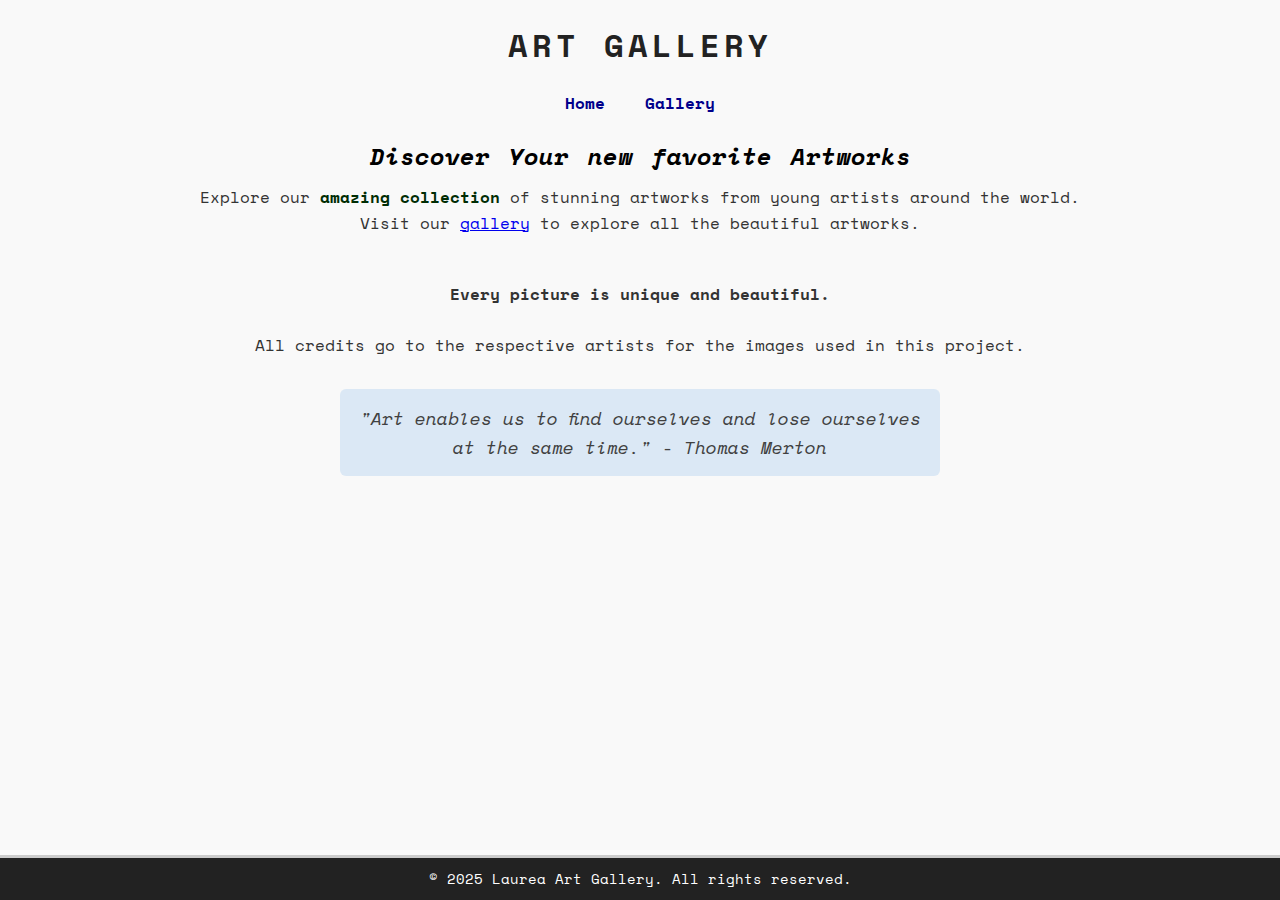
<file: CSS_Assignment_2/index.html>
<!DOCTYPE html>
<html lang="en">

<head>
    <meta charset="UTF-8">
    <title>Art Gallery - Home</title>
    <link rel="stylesheet" href="styles.css">

    <!-- Google Fonts -->
    <link
        href="https://fonts.googleapis.com/css2?family=Manrope:wght@200..800&family=Space+Mono:ital,wght@0,400;0,700;1,400;1,700&display=swap"
        rel="stylesheet">

<body>

    <header>
        <h1 id="main-title" class="title">Art Gallery</h1>
        <nav>
            <a href="index.html">Home</a>
            <a href="./gallery.html">Gallery</a>
        </nav>
    </header>

    <main>
        <section>
            <h2>Discover Your new favorite Artworks</h2>
            <p class="intro">
                Explore our <span class="highlight bold">amazing collection</span> of stunning artworks from young
                artists around the world.
                <br>Visit our <a href="gallery.html">gallery</a> to explore all the beautiful artworks.
            </p>
            <br><strong>Every picture is unique and beautiful.</strong>
            <br>
            <br>All credits go to the respective artists for the images used in this project.
        </section>

        <aside class="quote">
            <blockquote>
                "Art enables us to find ourselves and lose ourselves at the same time." - Thomas Merton
            </blockquote>
        </aside>
    </main>

    <footer class="fixed-footer">
        <p>&copy; 2025 Laurea Art Gallery. All rights reserved.</p>
    </footer>

</body>

</html>
</file>
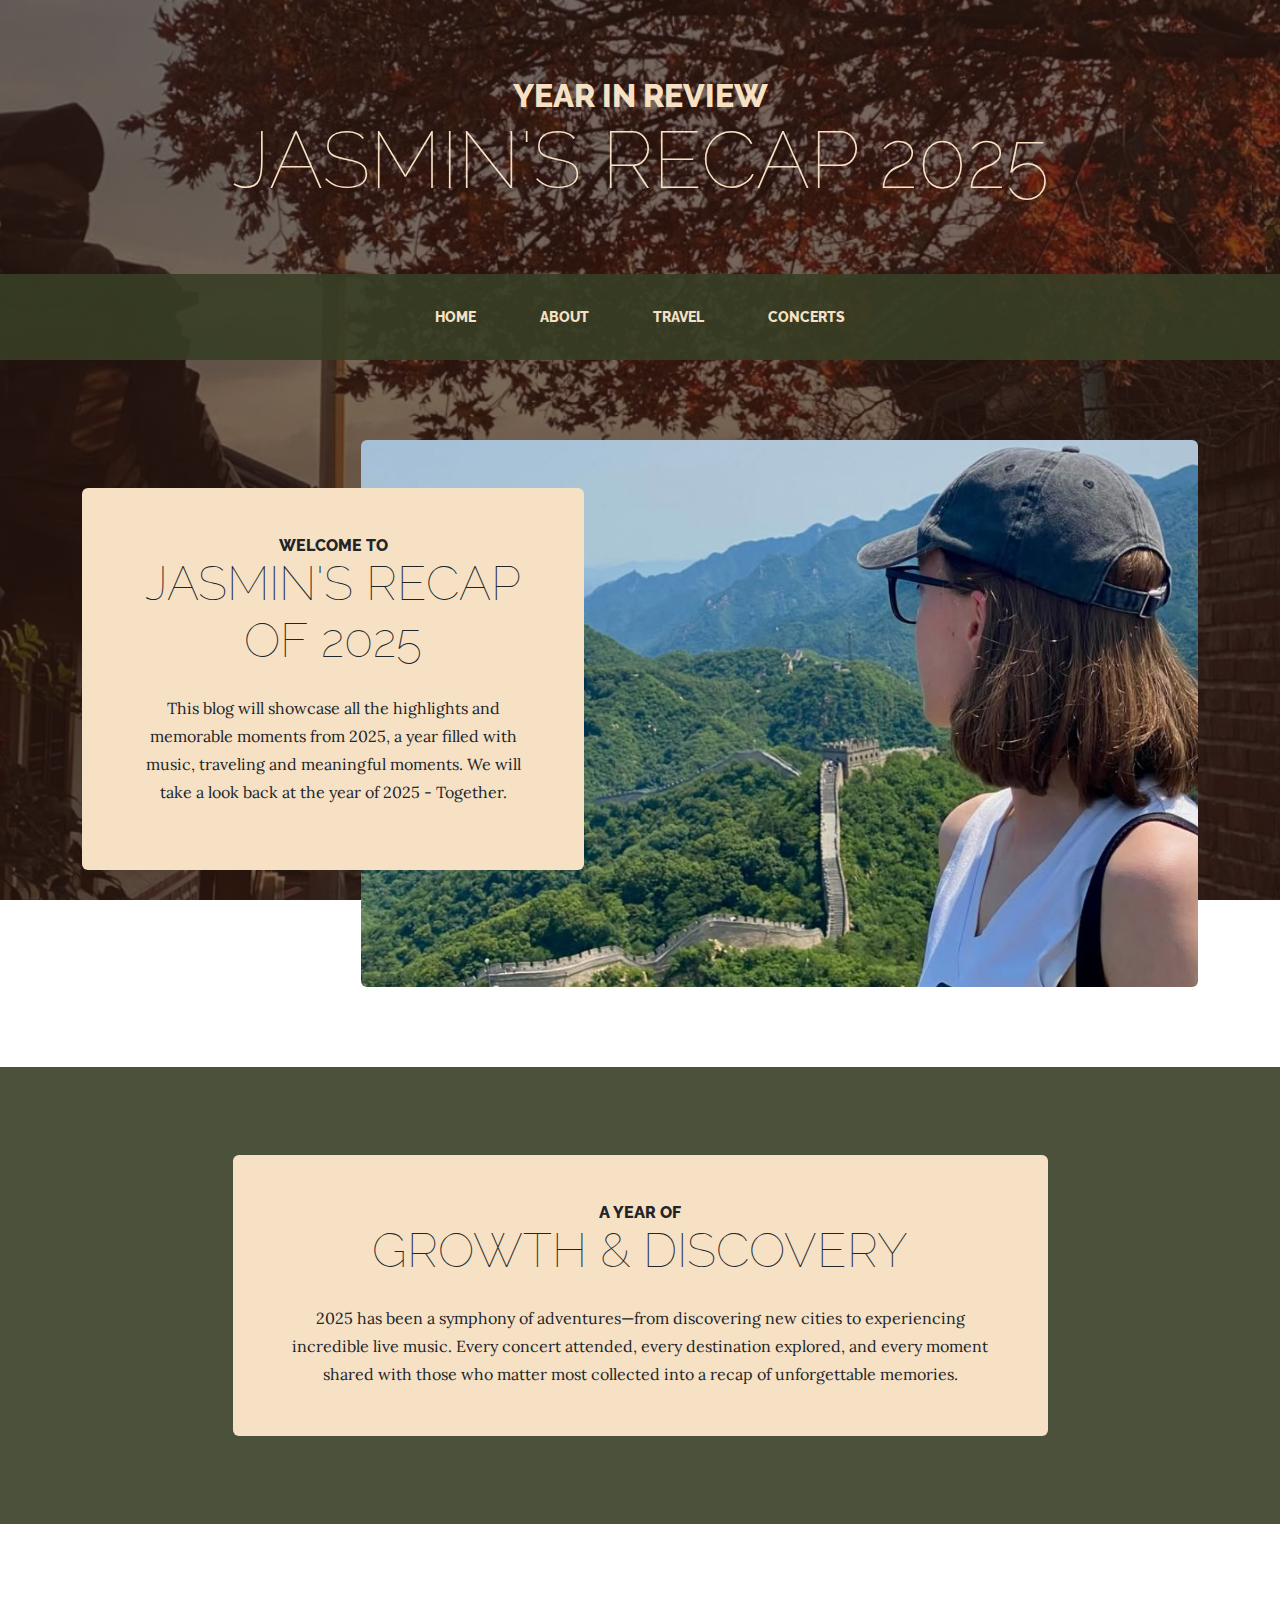
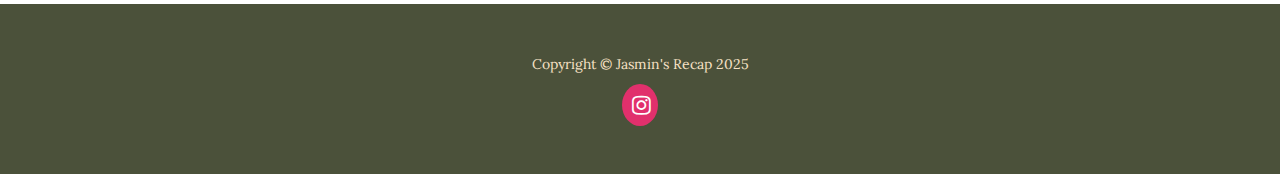
<file: Testikansio/index.html>
<!DOCTYPE html>
<html lang="en">
    <head>
        <meta charset="utf-8" />
        <meta name="viewport" content="width=device-width, initial-scale=1, shrink-to-fit=no" />
        <meta name="description" content="" />
        <meta name="author" content="" />
        <title>Jasmin's Recap 2025</title>
        <link rel="icon" type="image/x-icon" href="assets/favicon.ico" />
        <!-- Google fonts-->
        <link href="https://fonts.googleapis.com/css?family=Raleway:100,100i,200,200i,300,300i,400,400i,500,500i,600,600i,700,700i,800,800i,900,900i" rel="stylesheet" />
        <link href="https://fonts.googleapis.com/css?family=Lora:400,400i,700,700i" rel="stylesheet" />
        <!-- icon library for social media icons -->
        <link rel="stylesheet" href="https://cdnjs.cloudflare.com/ajax/libs/font-awesome/4.7.0/css/font-awesome.min.css" />
        <!-- Core theme CSS (includes Bootstrap)-->
        <link href="css/styles.css" rel="stylesheet" />
    </head>
    <body>
        <header>
            <h1 class="site-heading text-center text-faded d-none d-lg-block">
                <span class="site-heading-upper text-primary mb-3">Year in Review</span>
                <span class="site-heading-lower">Jasmin's Recap 2025</span>
            </h1>
        </header>
        <!-- Navigation-->
        <nav class="navbar navbar-expand-lg navbar-dark py-lg-4" id="mainNav">
            <div class="container">
                <a class="navbar-brand text-uppercase fw-bold d-lg-none" href="index.html">Start Bootstrap</a>
                <button class="navbar-toggler" type="button" data-bs-toggle="collapse" data-bs-target="#navbarSupportedContent" aria-controls="navbarSupportedContent" aria-expanded="false" aria-label="Toggle navigation"><span class="navbar-toggler-icon"></span></button>
                <div class="collapse navbar-collapse" id="navbarSupportedContent">
                    <ul class="navbar-nav mx-auto">
                        <li class="nav-item px-lg-4"><a class="nav-link text-uppercase" href="index.html">Home</a></li>
                        <li class="nav-item px-lg-4"><a class="nav-link text-uppercase" href="about.html">About</a></li>
                        <li class="nav-item px-lg-4"><a class="nav-link text-uppercase" href="travel.html">Travel</a></li>
                        <li class="nav-item px-lg-4"><a class="nav-link text-uppercase" href="concerts.html">Concerts</a></li>
                    </ul>
                </div>
            </div>
        </nav>
        <section class="page-section clearfix">
            <div class="container">
                <div class="intro">
                    <img class="intro-img img-fluid mb-3 mb-lg-0 rounded" src="assets/img/chinaintro.jpg" alt="A view of the Great Wall of China and a woman looking at the scenery." />
                    <div class="intro-text left-0 text-center bg-faded p-5 rounded">
                        <h2 class="section-heading mb-4">
                            <span class="section-heading-upper">Welcome to</span>
                            <span class="section-heading-lower">Jasmin's recap of 2025</span>
                        </h2>
                        <p class="mb-3">This blog will showcase all the highlights and memorable moments from 2025, a year filled with music, traveling and meaningful moments. We will take a look back at the year of 2025 - Together.</p>
                    </div>
                </div>
            </div>
        </section>
        <section class="page-section cta">
            <div class="container">
                <div class="row">
                    <div class="col-xl-9 mx-auto">
                        <div class="cta-inner bg-faded text-center rounded">
                            <h2 class="section-heading mb-4">
                                <span class="section-heading-upper">A Year of</span>
                                <span class="section-heading-lower">Growth & Discovery</span>
                            </h2>
                            <p class="mb-0">2025 has been a symphony of adventures—from discovering new cities to experiencing incredible live music. Every concert attended, every destination explored, and every moment shared with those who matter most collected into a recap of unforgettable memories. </p>
                        </div>
                    </div>
                </div>
            </div>
        </section>
        <footer class="footer text-faded text-center py-5">
            <div class="container">
                <p class="m-0 small">Copyright &copy; Jasmin's Recap 2025</p>
                <div class="social-icons mt-2">
                    <a href="https://www.instagram.com/jasminmeeri/" class="fa fa-instagram" aria-label="Instagram" target="_blank" rel="noopener noreferrer"></a>
                </div>
            </div>
        </footer>
    </body>
</html>
</file>
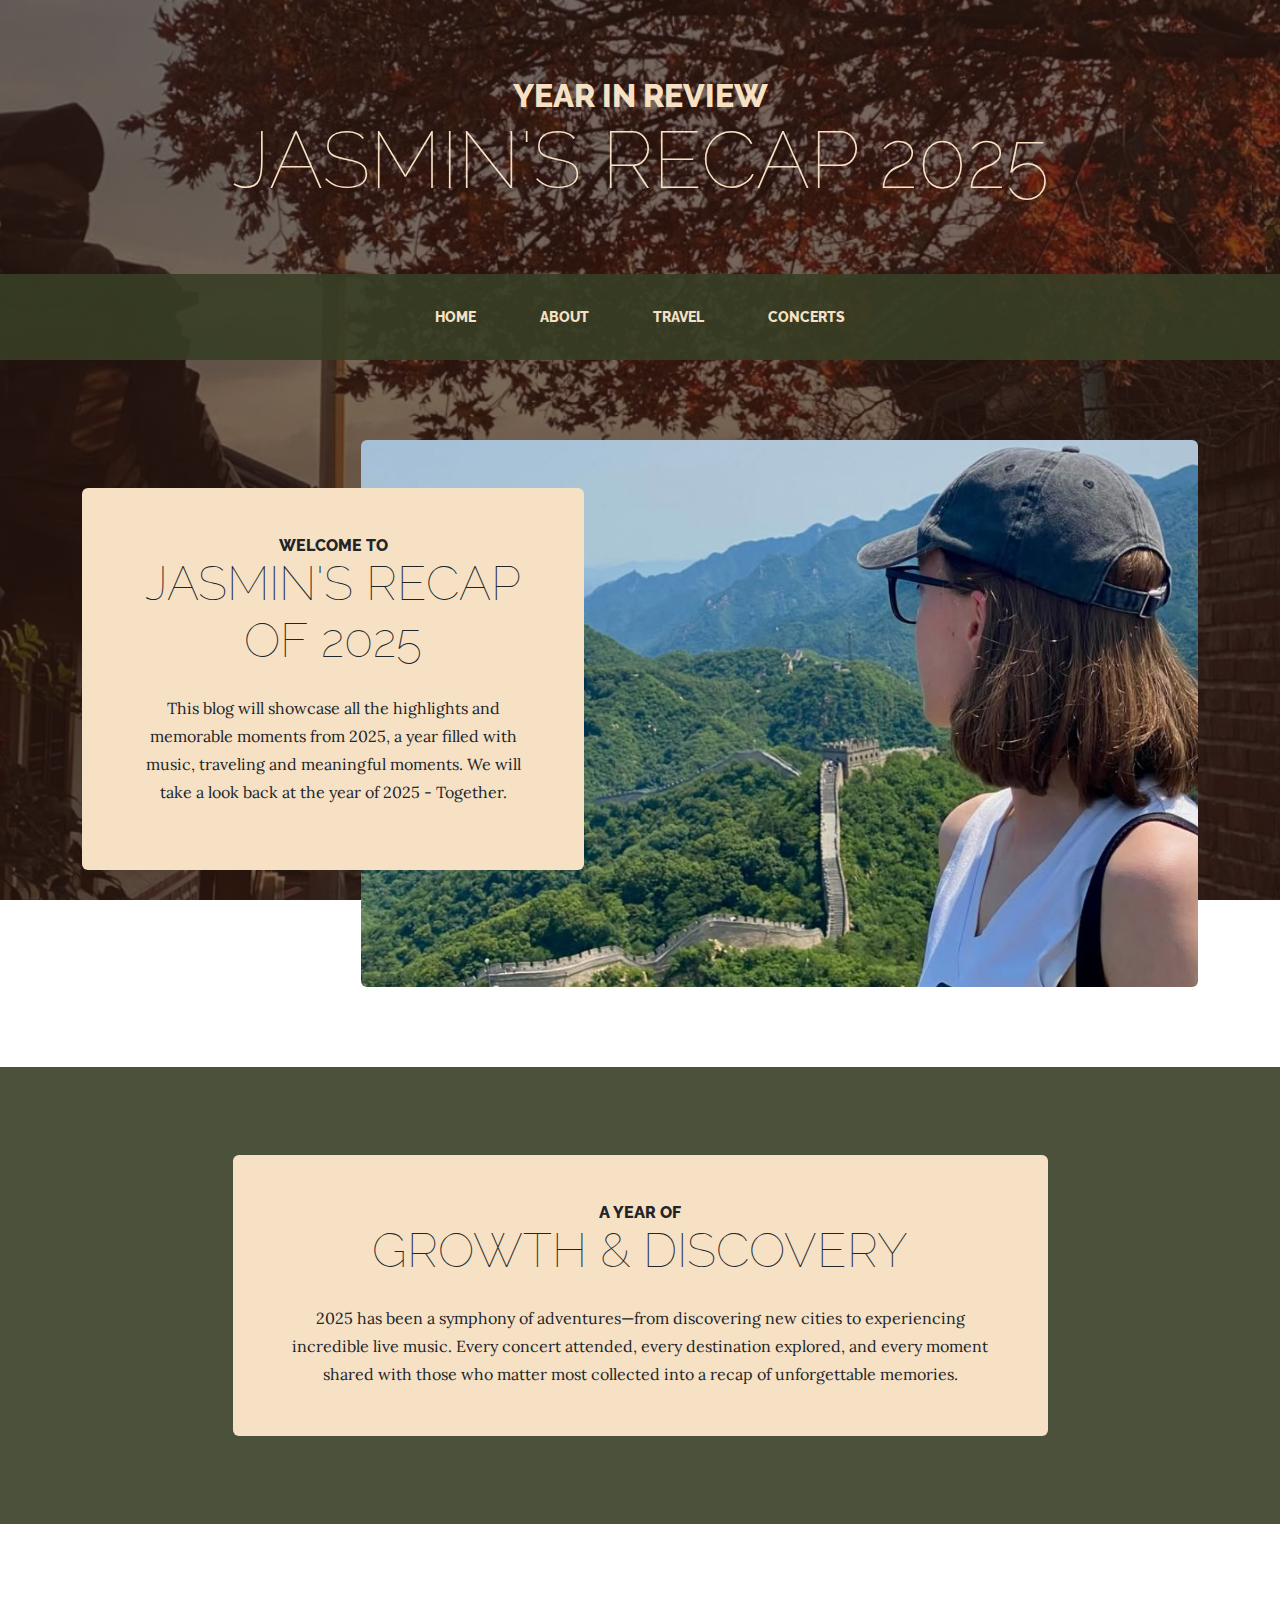
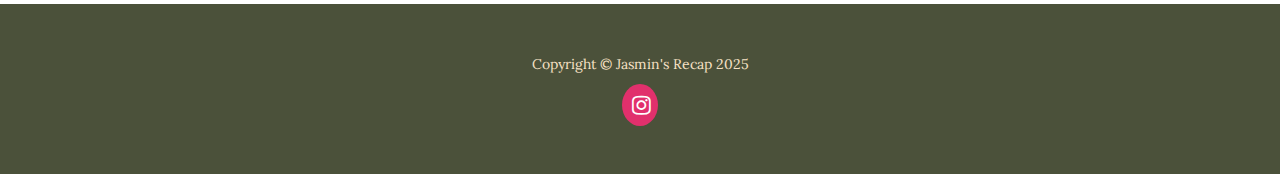
<file: WSD_Final_Project/index.html>
<!DOCTYPE html>
<html lang="en">
    <head>
        <meta charset="utf-8" />
        <meta name="viewport" content="width=device-width, initial-scale=1, shrink-to-fit=no" />
        <meta name="description" content="" />
        <meta name="author" content="" />
        <title>Jasmin's Recap 2025</title>
        <link rel="icon" type="image/x-icon" href="assets/favicon.ico" />
        <!-- Google fonts-->
        <link href="https://fonts.googleapis.com/css?family=Raleway:100,100i,200,200i,300,300i,400,400i,500,500i,600,600i,700,700i,800,800i,900,900i" rel="stylesheet" />
        <link href="https://fonts.googleapis.com/css?family=Lora:400,400i,700,700i" rel="stylesheet" />
        <!-- icon library for social media icons -->
        <link rel="stylesheet" href="https://cdnjs.cloudflare.com/ajax/libs/font-awesome/4.7.0/css/font-awesome.min.css" />
        <!-- Core theme CSS (includes Bootstrap)-->
        <link href="css/styles.css" rel="stylesheet" />
    </head>
    <body>
        <header>
            <h1 class="site-heading text-center text-faded d-none d-lg-block">
                <span class="site-heading-upper text-primary mb-3">Year in Review</span>
                <span class="site-heading-lower">Jasmin's Recap 2025</span>
            </h1>
        </header>
        <!-- Navigation-->
        <nav class="navbar navbar-expand-lg navbar-dark py-lg-4" id="mainNav">
            <div class="container">
                <a class="navbar-brand text-uppercase fw-bold d-lg-none" href="index.html">Jasmin's Recap 2025</a>
                <button class="navbar-toggler" type="button" data-bs-toggle="collapse" data-bs-target="#navbarSupportedContent" aria-controls="navbarSupportedContent" aria-expanded="false" aria-label="Toggle navigation"><span class="navbar-toggler-icon"></span></button>
                <div class="collapse navbar-collapse" id="navbarSupportedContent">
                    <ul class="navbar-nav mx-auto">
                        <li class="nav-item px-lg-4"><a class="nav-link text-uppercase" href="index.html">Home</a></li>
                        <li class="nav-item px-lg-4"><a class="nav-link text-uppercase" href="about.html">About</a></li>
                        <li class="nav-item px-lg-4"><a class="nav-link text-uppercase" href="travel.html">Travel</a></li>
                        <li class="nav-item px-lg-4"><a class="nav-link text-uppercase" href="concerts.html">Concerts</a></li>
                    </ul>
                </div>
            </div>
        </nav>
        <section class="page-section clearfix">
            <div class="container">
                <div class="intro">
                    <img class="intro-img img-fluid mb-3 mb-lg-0 rounded" src="assets/img/chinaintro.jpg" alt="A view of the Great Wall of China and a woman looking at the scenery." />
                    <div class="intro-text left-0 text-center bg-faded p-5 rounded">
                        <h2 class="section-heading mb-4">
                            <span class="section-heading-upper">Welcome to</span>
                            <span class="section-heading-lower">Jasmin's recap of 2025</span>
                        </h2>
                        <p class="mb-3">This blog will showcase all the highlights and memorable moments from 2025, a year filled with music, traveling and meaningful moments. We will take a look back at the year of 2025 - Together.</p>
                    </div>
                </div>
            </div>
        </section>
        <section class="page-section cta">
            <div class="container">
                <div class="row">
                    <div class="col-xl-9 mx-auto">
                        <div class="cta-inner bg-faded text-center rounded">
                            <h2 class="section-heading mb-4">
                                <span class="section-heading-upper">A Year of</span>
                                <span class="section-heading-lower">Growth & Discovery</span>
                            </h2>
                            <p class="mb-0">2025 has been a symphony of adventures—from discovering new cities to experiencing incredible live music. Every concert attended, every destination explored, and every moment shared with those who matter most collected into a recap of unforgettable memories. </p>
                        </div>
                    </div>
                </div>
            </div>
        </section>
        <footer class="footer text-faded text-center py-5">
            <div class="container">
                <p class="m-0 small">Copyright &copy; Jasmin's Recap 2025</p>
                <div class="social-icons mt-2">
                    <a href="https://www.instagram.com/jasminmeeri/" class="fa fa-instagram" aria-label="Instagram" target="_blank" rel="noopener noreferrer"></a>
                </div>
            </div>
        </footer>
         <!-- Bootstrap core JS-->
        <script src="https://cdn.jsdelivr.net/npm/bootstrap@5.2.3/dist/js/bootstrap.bundle.min.js"></script>
    </body>
</html>
</file>
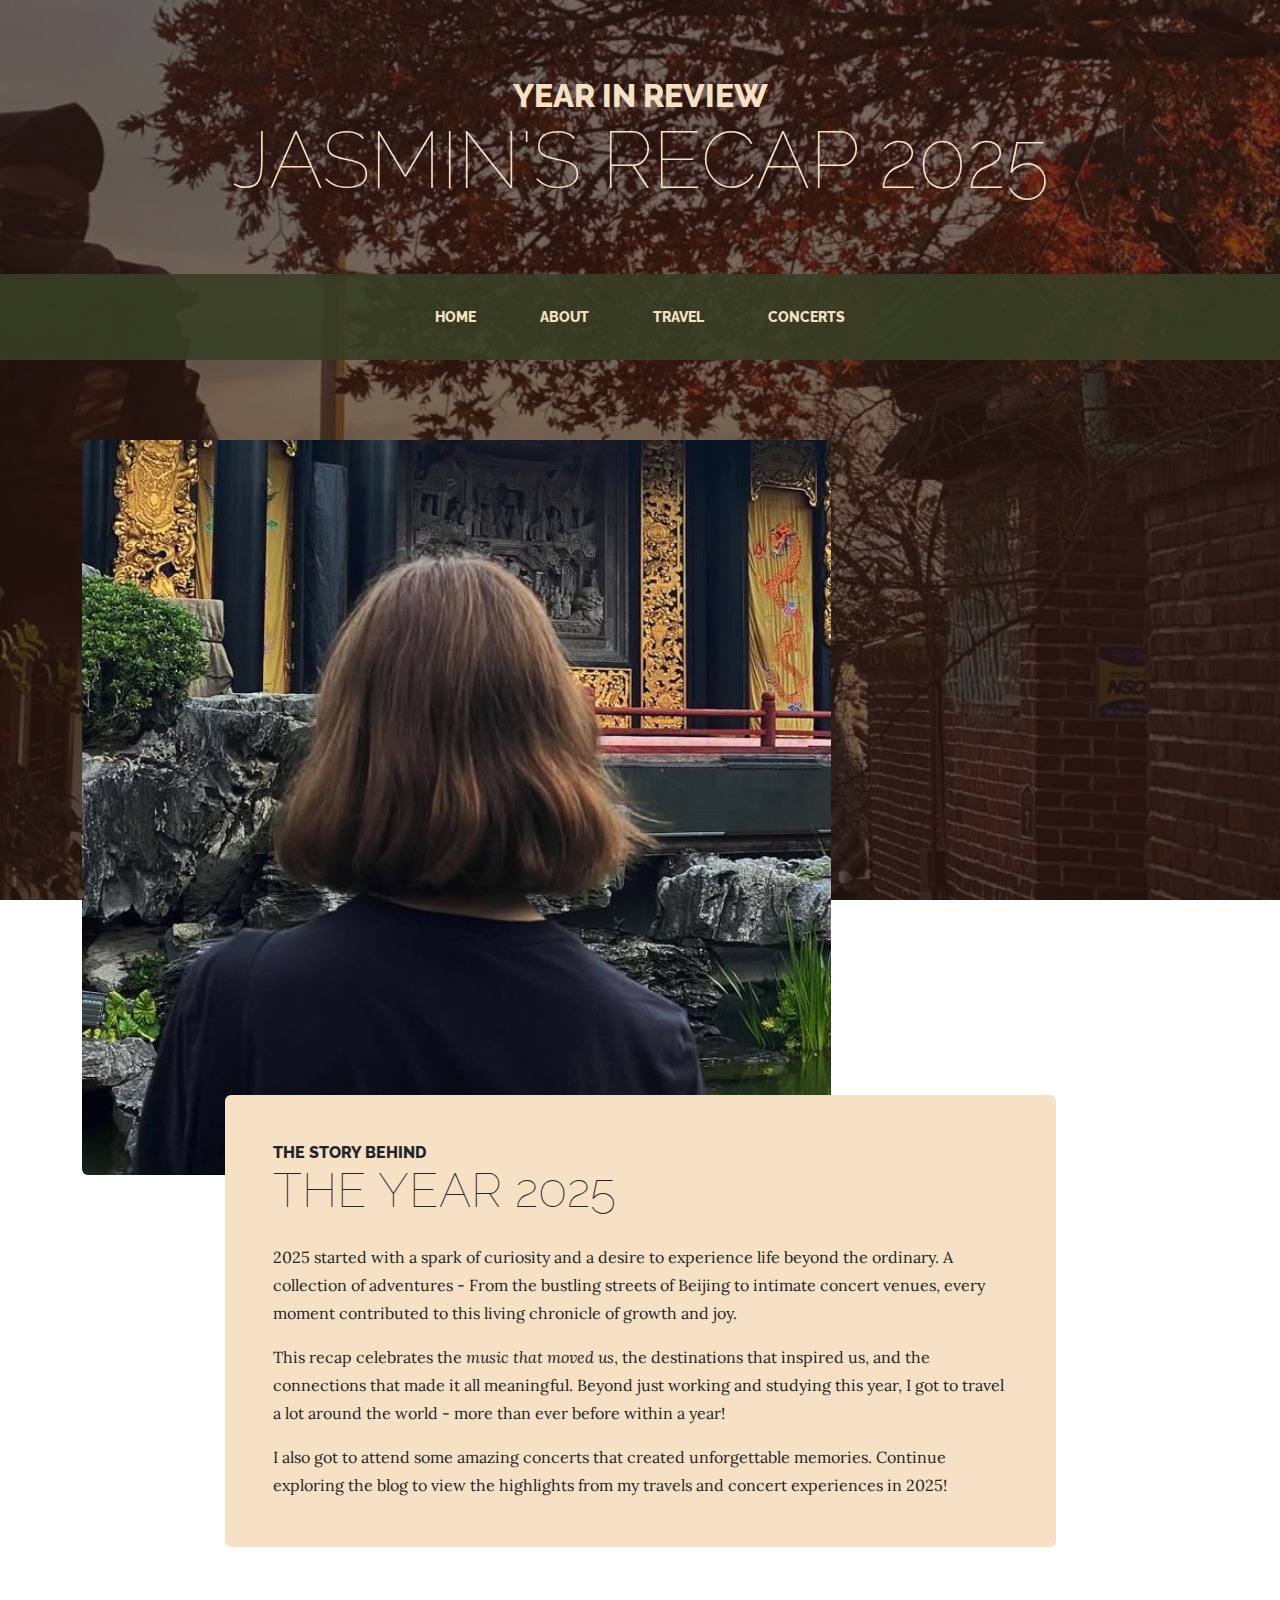
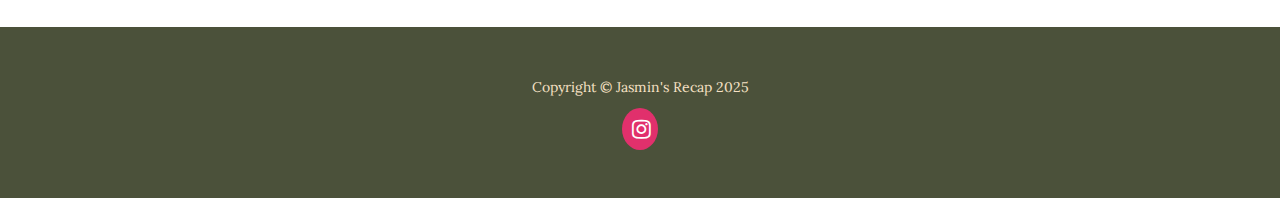
<file: Testikansio/about.html>
<!DOCTYPE html>
<html lang="en">
    <head>
        <meta charset="utf-8" />
        <meta name="viewport" content="width=device-width, initial-scale=1, shrink-to-fit=no" />
        <meta name="description" content="" />
        <meta name="author" content="" />
        <title>About - Jasmin's Recap 2025</title>
        <link rel="icon" type="image/x-icon" href="assets/favicon.ico" />
        <!-- Google fonts-->
        <link href="https://fonts.googleapis.com/css?family=Raleway:100,100i,200,200i,300,300i,400,400i,500,500i,600,600i,700,700i,800,800i,900,900i" rel="stylesheet" />
        <link href="https://fonts.googleapis.com/css?family=Lora:400,400i,700,700i" rel="stylesheet" />
        <!-- icon library for social media icons -->
        <link rel="stylesheet" href="https://cdnjs.cloudflare.com/ajax/libs/font-awesome/4.7.0/css/font-awesome.min.css" />
        <!-- Core theme CSS (includes Bootstrap)-->
        <link href="css/styles.css" rel="stylesheet" />
    </head>
    <body>
        <header>
            <h1 class="site-heading text-center text-faded d-none d-lg-block">
                <span class="site-heading-upper text-primary mb-3">Year in Review</span>
                <span class="site-heading-lower">Jasmin's Recap 2025</span>
            </h1>
        </header>
        <!-- Navigation-->
        <nav class="navbar navbar-expand-lg navbar-dark py-lg-4" id="mainNav">
            <div class="container">
                <a class="navbar-brand text-uppercase fw-bold d-lg-none" href="index.html">Start Bootstrap</a>
                <button class="navbar-toggler" type="button" data-bs-toggle="collapse" data-bs-target="#navbarSupportedContent" aria-controls="navbarSupportedContent" aria-expanded="false" aria-label="Toggle navigation"><span class="navbar-toggler-icon"></span></button>
                <div class="collapse navbar-collapse" id="navbarSupportedContent">
                    <ul class="navbar-nav mx-auto">
                        <li class="nav-item px-lg-4"><a class="nav-link text-uppercase" href="index.html">Home</a></li>
                        <li class="nav-item px-lg-4"><a class="nav-link text-uppercase" href="about.html">About</a></li>
                        <li class="nav-item px-lg-4"><a class="nav-link text-uppercase" href="travel.html">Travel</a></li>
                        <li class="nav-item px-lg-4"><a class="nav-link text-uppercase" href="concerts.html">Concerts</a></li>
                    </ul>
                </div>
            </div>
        </nav>
        <section class="page-section about-heading">
            <div class="container">
                <img class="img-fluid rounded about-heading-img mb-3 mb-lg-0" src="assets/img/chnabout.jpg" alt="A woman at a historical site in Guangzhou, China." />
                <div class="about-heading-content">
                    <div class="row">
                        <div class="col-xl-9 col-lg-10 mx-auto">
                            <div class="bg-faded rounded p-5">
                                <h2 class="section-heading mb-4">
                                    <span class="section-heading-upper">The Story Behind</span>
                                    <span class="section-heading-lower">The year 2025</span>
                                </h2>
                                <p>2025 started with a spark of curiosity and a desire to experience life beyond the ordinary. A collection of adventures - From the bustling streets of Beijing to intimate concert venues, every moment contributed to this living chronicle of growth and joy.</p>
                                <p>
                                    This recap celebrates the <em>music that moved us</em>, the destinations that inspired us, and the connections that made it all meaningful. Beyond just working and studying this year, I got to travel a lot around the world - more than ever before within a year!
                                </p>
                                <p class="mb-0">
                                    I also got to attend some amazing concerts that created unforgettable memories. Continue exploring the blog to view the highlights from my travels and concert experiences in 2025!
                                </p>
                            </div>
                        </div>
                    </div>
                </div>
            </div>
        </section>
        <footer class="footer text-faded text-center py-5">
            <div class="container">
                <p class="m-0 small">Copyright &copy; Jasmin's Recap 2025</p>
                <div class="social-icons mt-2">
                    <a href="https://www.instagram.com/jasminmeeri/" class="fa fa-instagram" aria-label="Instagram" target="_blank" rel="noopener noreferrer"></a>
                </div>
            </div>
        </footer>
    </body>
</html>
</file>
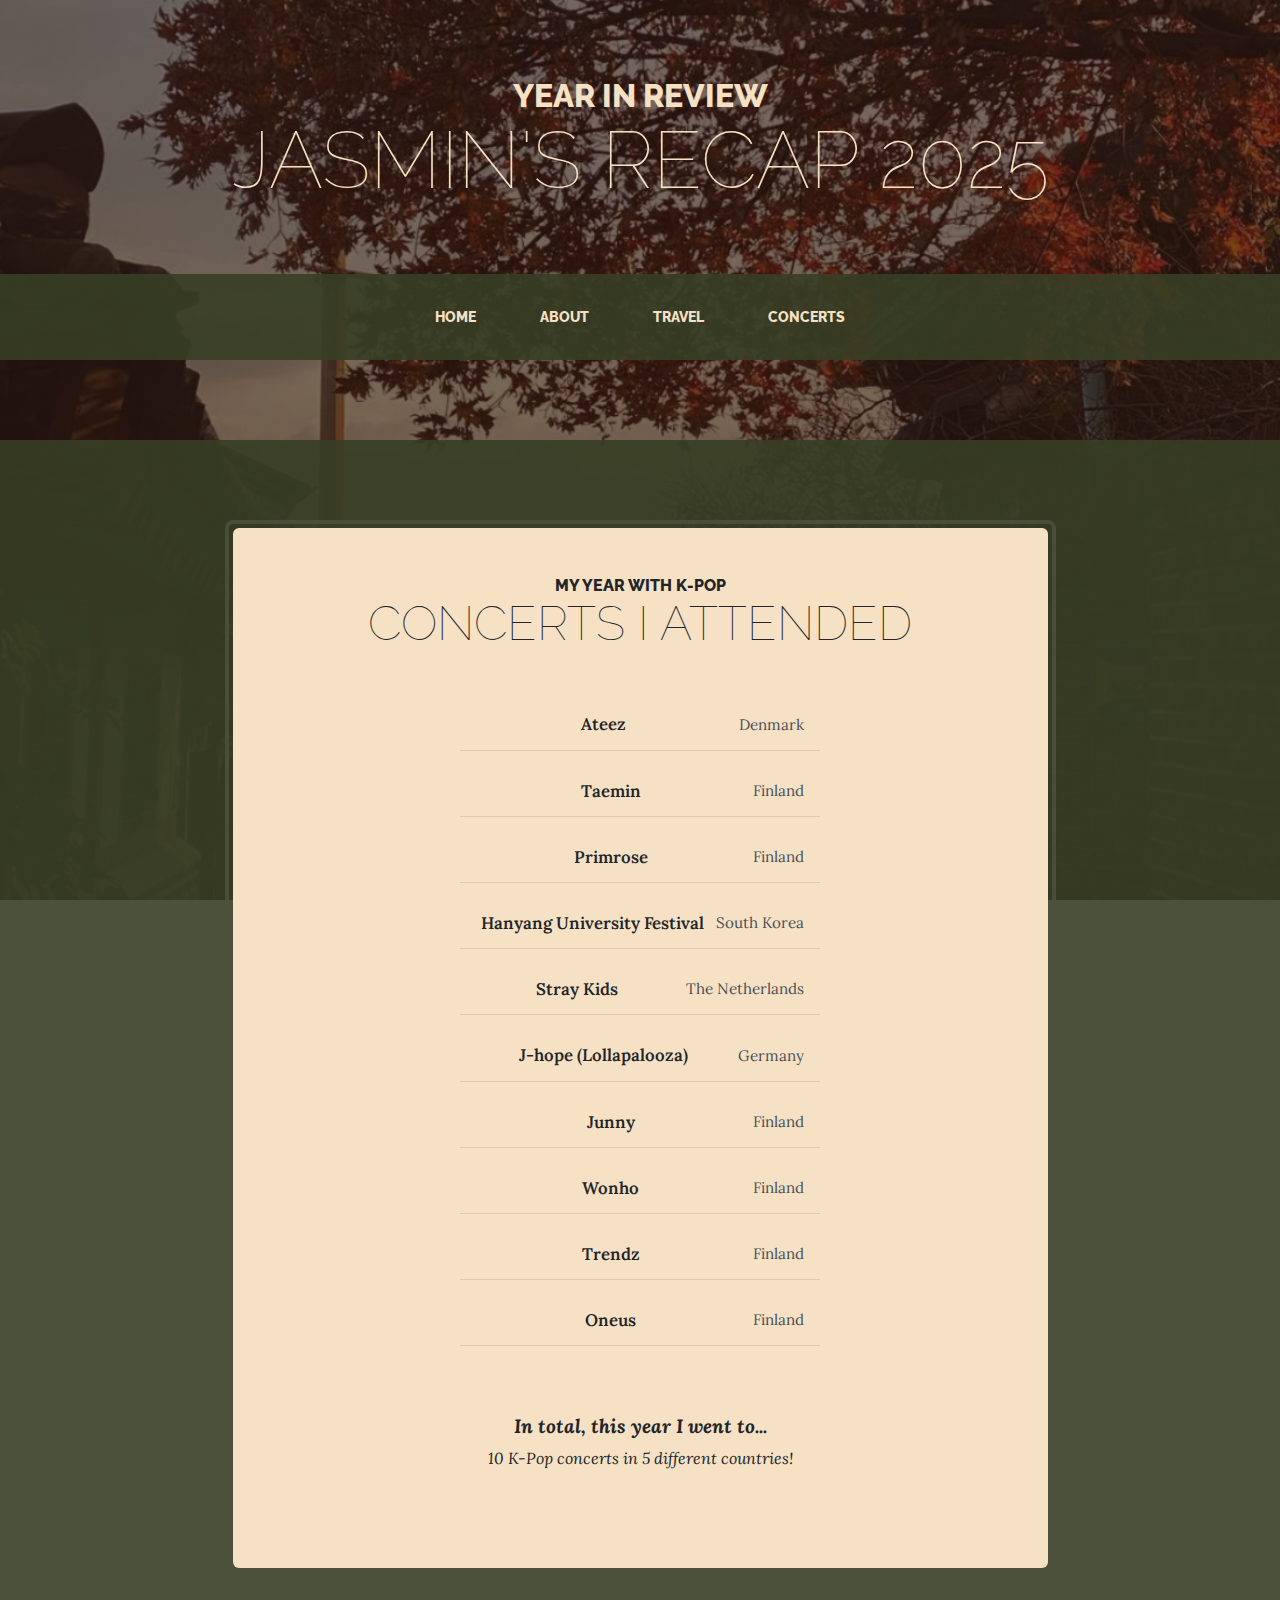
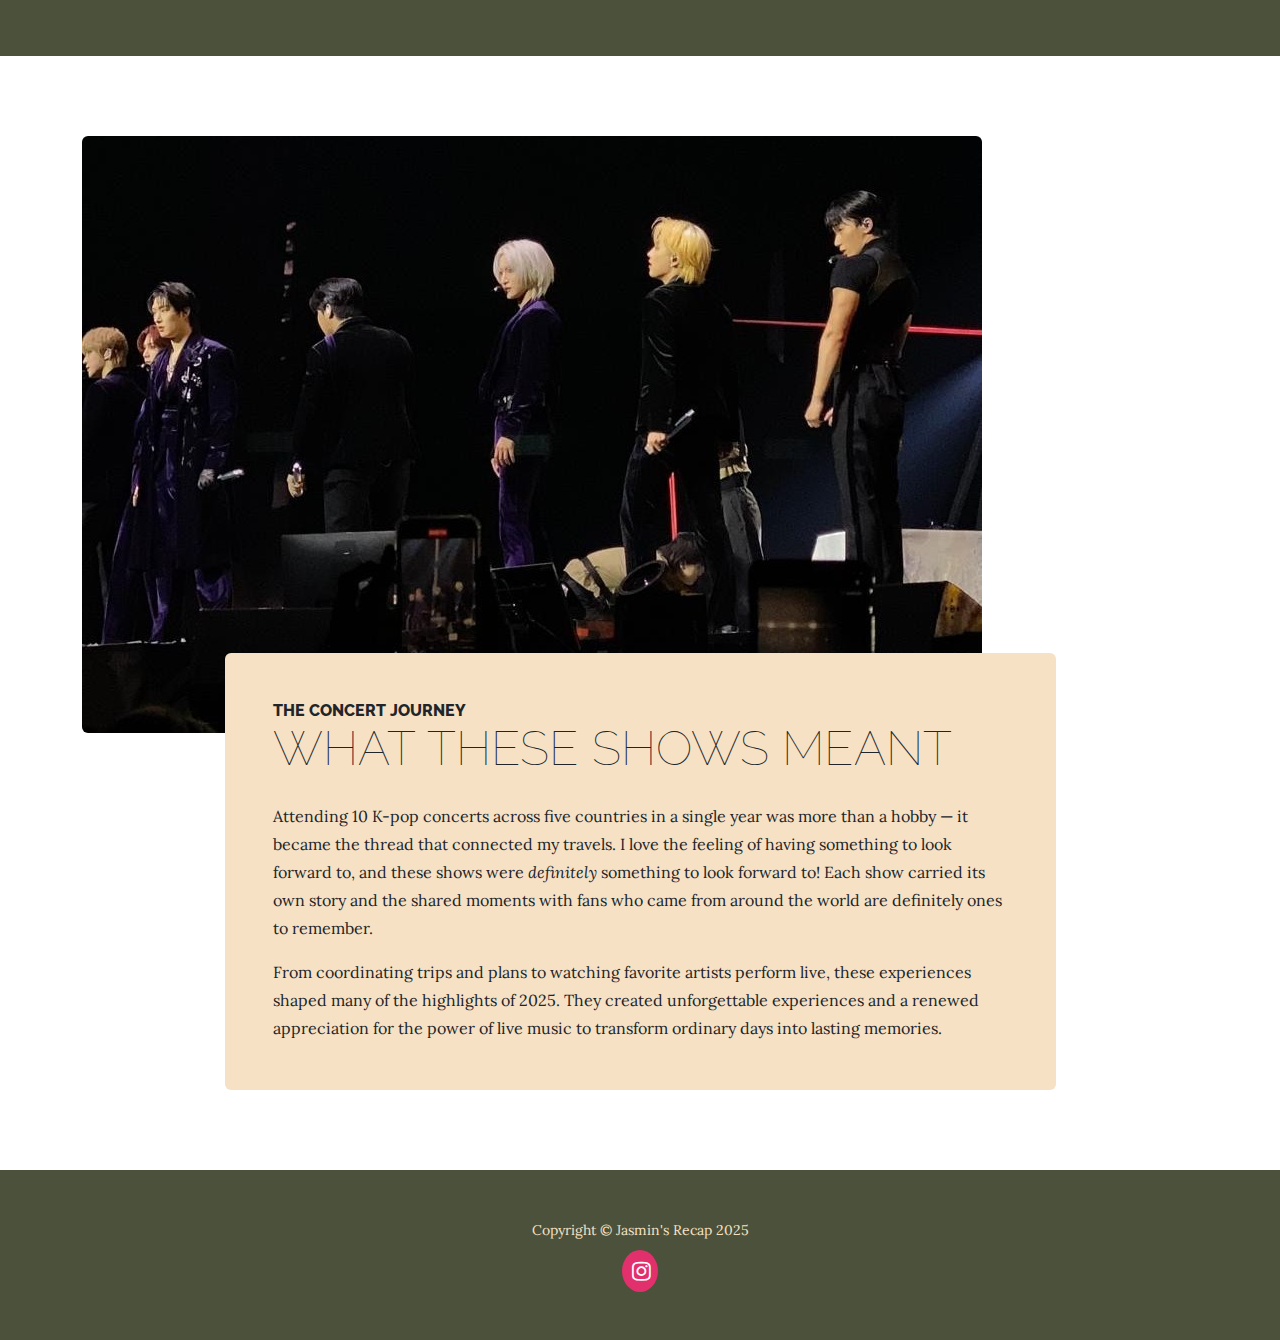
<file: Testikansio/concerts.html>
<!DOCTYPE html>
<html lang="en">
    <head>
        <meta charset="utf-8" />
        <meta name="viewport" content="width=device-width, initial-scale=1, shrink-to-fit=no" />
        <meta name="description" content="" />
        <meta name="author" content="" />
        <title>Concerts - Jasmin's Recap 2025</title>
        <link rel="icon" type="image/x-icon" href="assets/favicon.ico" />
        <!-- Google fonts-->
        <link href="https://fonts.googleapis.com/css?family=Raleway:100,100i,200,200i,300,300i,400,400i,500,500i,600,600i,700,700i,800,800i,900,900i" rel="stylesheet" />
        <link href="https://fonts.googleapis.com/css?family=Lora:400,400i,700,700i" rel="stylesheet" />
        <!-- icon library for social media icons -->
        <link rel="stylesheet" href="https://cdnjs.cloudflare.com/ajax/libs/font-awesome/4.7.0/css/font-awesome.min.css" />
        <!-- Core theme CSS (includes Bootstrap)-->
        <link href="css/styles.css" rel="stylesheet" />
    </head>
    <body>
        <header>
            <h1 class="site-heading text-center text-faded d-none d-lg-block">
                <span class="site-heading-upper text-primary mb-3">Year in Review</span>
                <span class="site-heading-lower">Jasmin's Recap 2025</span>
            </h1>
        </header>
        <!-- Navigation-->
        <nav class="navbar navbar-expand-lg navbar-dark py-lg-4" id="mainNav">
            <div class="container">
                <a class="navbar-brand text-uppercase fw-bold d-lg-none" href="index.html">Start Bootstrap</a>
                <button class="navbar-toggler" type="button" data-bs-toggle="collapse" data-bs-target="#navbarSupportedContent" aria-controls="navbarSupportedContent" aria-expanded="false" aria-label="Toggle navigation"><span class="navbar-toggler-icon"></span></button>
                <div class="collapse navbar-collapse" id="navbarSupportedContent">
                    <ul class="navbar-nav mx-auto">
                        <li class="nav-item px-lg-4"><a class="nav-link text-uppercase" href="index.html">Home</a></li>
                        <li class="nav-item px-lg-4"><a class="nav-link text-uppercase" href="about.html">About</a></li>
                        <li class="nav-item px-lg-4"><a class="nav-link text-uppercase" href="travel.html">Travel</a></li>
                        <li class="nav-item px-lg-4"><a class="nav-link text-uppercase" href="concerts.html">Concerts</a></li>
                    </ul>
                </div>
            </div>
        </nav>
        <!-- Concerts Section-->
        <section id="concerts-section" class="page-section cta">
            <div class="container">
                <div class="row">
                    <div class="col-xl-9 mx-auto">
                        <div class="cta-inner bg-faded text-center rounded">
                            <h2 class="section-heading mb-5">
                                <span class="section-heading-upper">My year with K-POP</span>
                                <span class="section-heading-lower">Concerts I attended</span>
                            </h2>
                            <ul class="list-unstyled list-hours mb-5 text-left mx-auto" role="list" aria-label="Concerts attended">
                            <li class="list-unstyled-item list-hours-item d-flex concert-item">
                                <span class="artist">Ateez</span>
                                <span class="ms-auto country">Denmark</span>
                            </li>
                            <li class="list-unstyled-item list-hours-item d-flex concert-item">
                                <span class="artist">Taemin</span>
                                <span class="ms-auto country">Finland</span>
                            </li>
                            <li class="list-unstyled-item list-hours-item d-flex concert-item">
                                <span class="artist">Primrose</span>
                                <span class="ms-auto country">Finland</span>
                            </li>
                            <li class="list-unstyled-item list-hours-item d-flex concert-item">
                                <span class="artist">Hanyang University Festival</span>
                                <span class="ms-auto country">South Korea</span>
                            </li>
                            <li class="list-unstyled-item list-hours-item d-flex concert-item">
                                <span class="artist">Stray Kids</span>
                                <span class="ms-auto country">The Netherlands</span>
                            </li>
                            <li class="list-unstyled-item list-hours-item d-flex concert-item">
                                <span class="artist">J-hope (Lollapalooza)</span>
                                <span class="ms-auto country">Germany</span>
                            </li>
                            <li class="list-unstyled-item list-hours-item d-flex concert-item">
                                <span class="artist">Junny</span>
                                <span class="ms-auto country">Finland</span>
                            </li>
                            <li class="list-unstyled-item list-hours-item d-flex concert-item">
                                <span class="artist">Wonho</span>
                                <span class="ms-auto country">Finland</span>
                            </li>
                            <li class="list-unstyled-item list-hours-item d-flex concert-item">
                                <span class="artist">Trendz</span>
                                <span class="ms-auto country">Finland</span>
                            </li>
                            <li class="list-unstyled-item list-hours-item d-flex concert-item">
                                <span class="artist">Oneus</span>
                                <span class="ms-auto country">Finland</span>
                            </li>
                        </ul>


                            <p class="address mb-5">
                                <em>
                                    <strong>In total, this year I went to...</strong>
                                    <br />
                                    10 K-Pop concerts in 5 different countries!</em>
                                </em>
                            </p>

                    </div>
                </div>
            </div>
        </section>
        <section class="page-section about-heading">
            <div class="container">
                <img class="img-fluid rounded about-heading-img mb-3 mb-lg-0" src="assets/img/concert-02.jpeg" alt="K-pop concert with the singers on stage" />
                <div class="about-heading-content">
                    <div class="row">
                        <div class="col-xl-9 col-lg-10 mx-auto">
                            <div class="bg-faded rounded p-5">
                                <h2 class="section-heading mb-4">
                                    <span class="section-heading-upper">The Concert Journey</span>
                                    <span class="section-heading-lower">What These Shows Meant</span>
                                </h2>
                                <p>Attending 10 K-pop concerts across five countries in a single year was more than a hobby — it became the thread that connected my travels. I love the feeling of having something to look forward to, and these shows were <em>definitely</em> something to look forward to! Each show carried its own story and the shared moments with fans who came from around the world are definitely ones to remember. </p>
                                <p class="mb-0">From coordinating trips and plans to watching favorite artists perform live, these experiences shaped many of the highlights of 2025. They created unforgettable experiences and a renewed appreciation for the power of live music to transform ordinary days into lasting memories.</p>
                            </div>
                        </div>
                    </div>
                </div>
                
            </div>
        </section>
        <footer class="footer text-faded text-center py-5">
            <div class="container">
                <p class="m-0 small">Copyright &copy; Jasmin's Recap 2025</p>
                <div class="social-icons mt-2">
                    <a href="https://www.instagram.com/jasminmeeri/" class="fa fa-instagram" aria-label="Instagram" target="_blank" rel="noopener noreferrer"></a>
                </div>
            </div>
        </footer>
    </body>
</html>
</file>
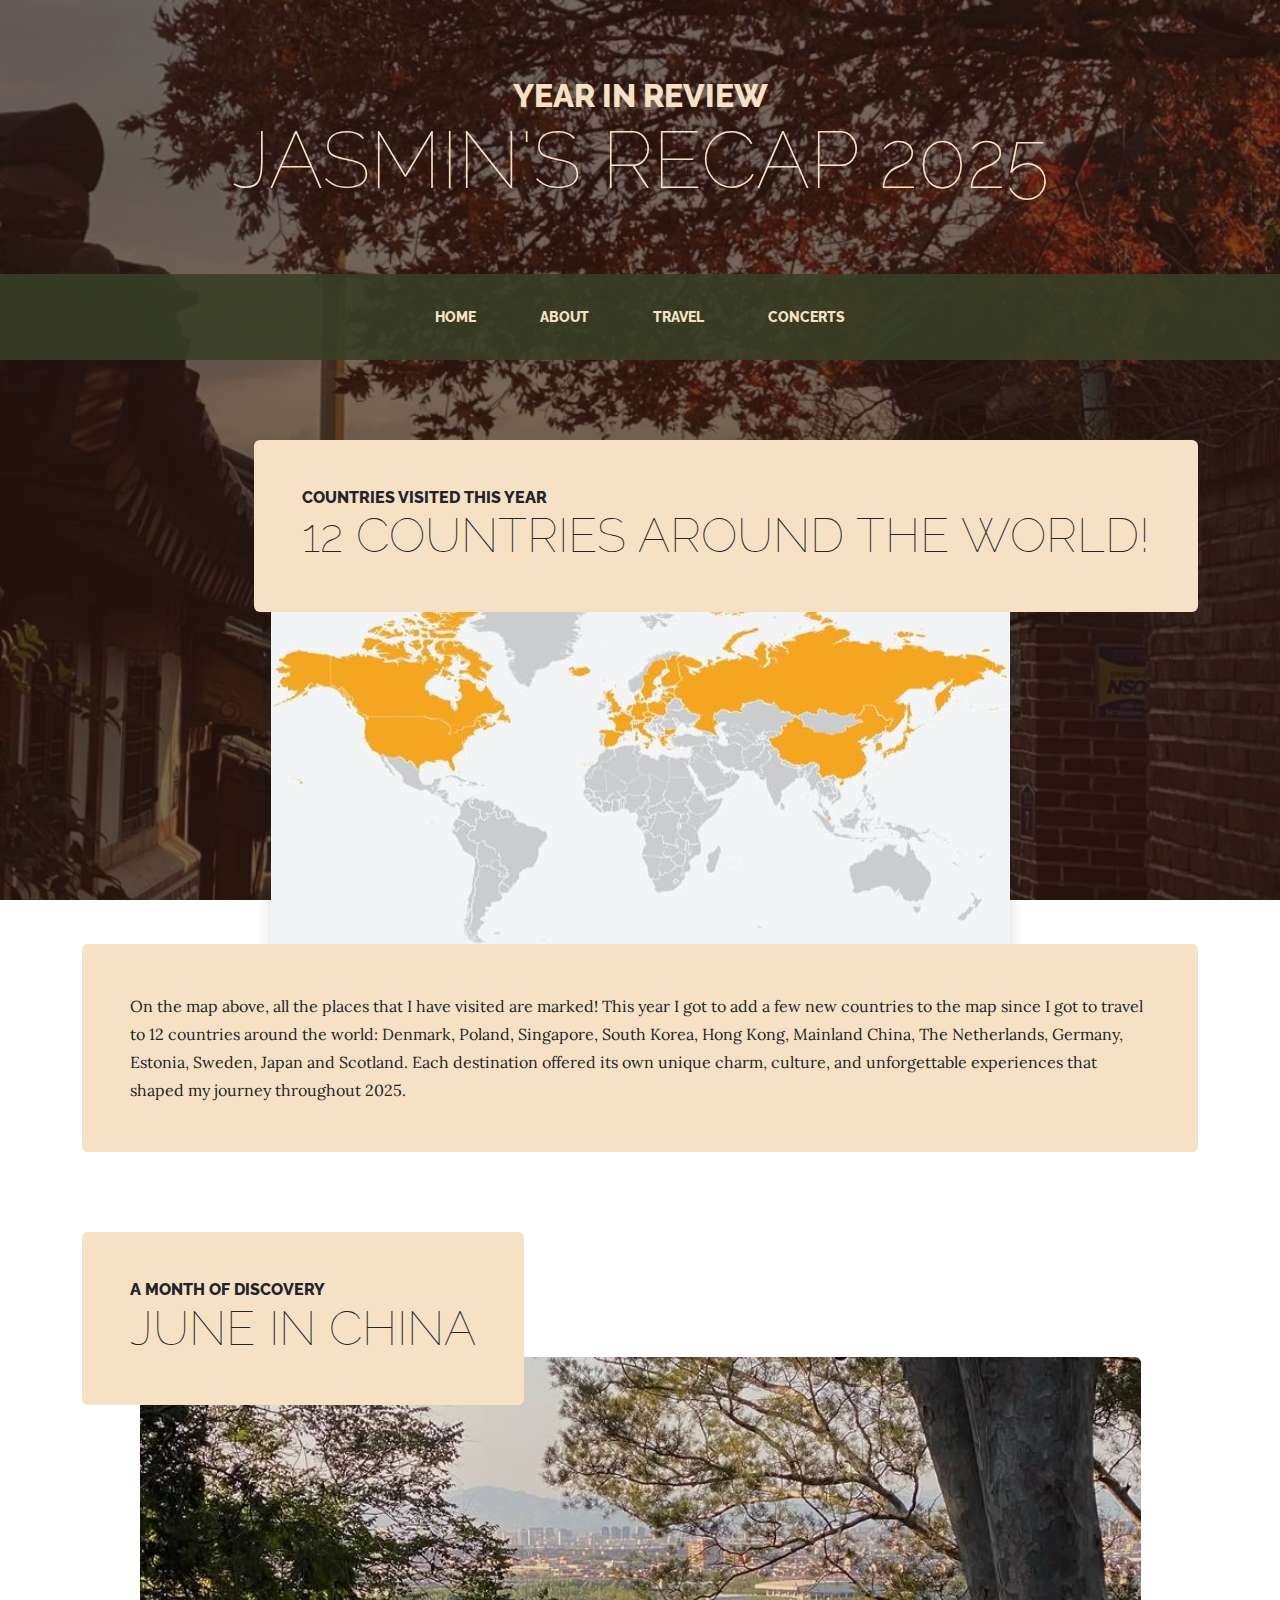
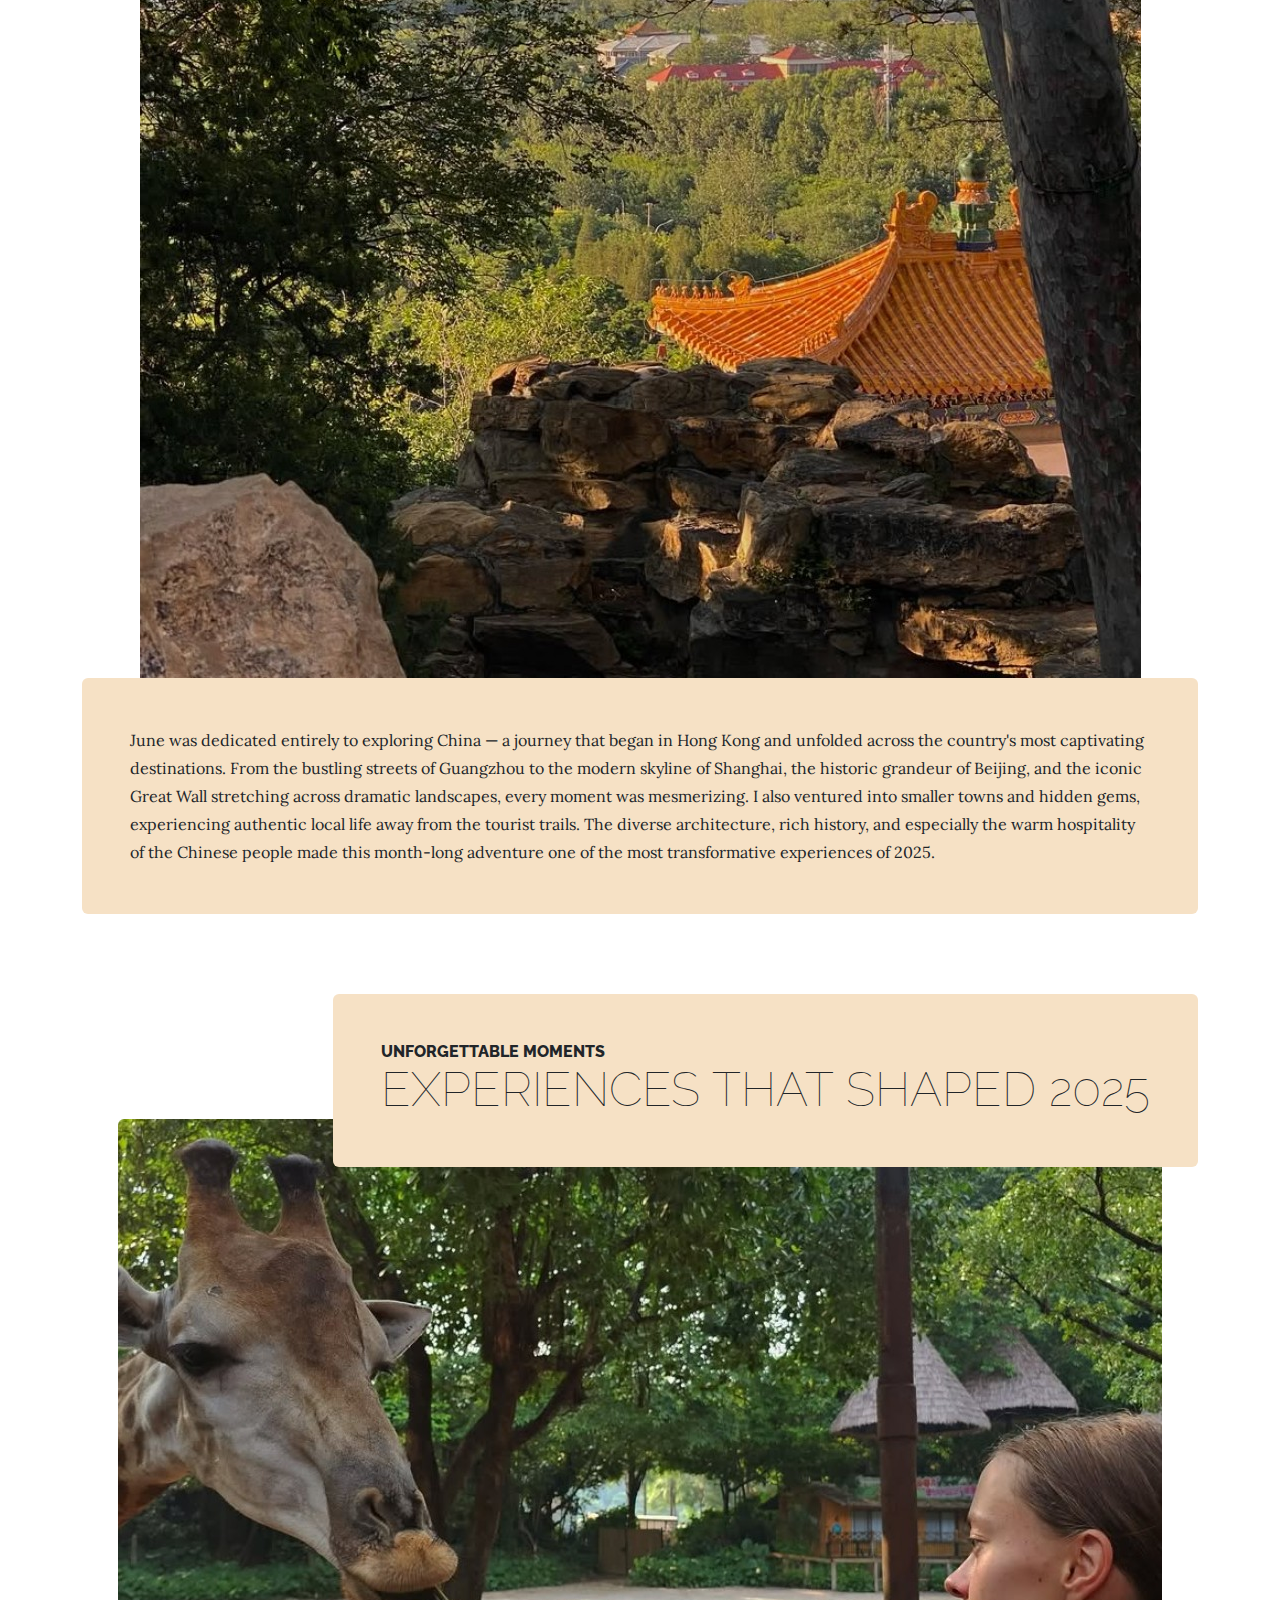
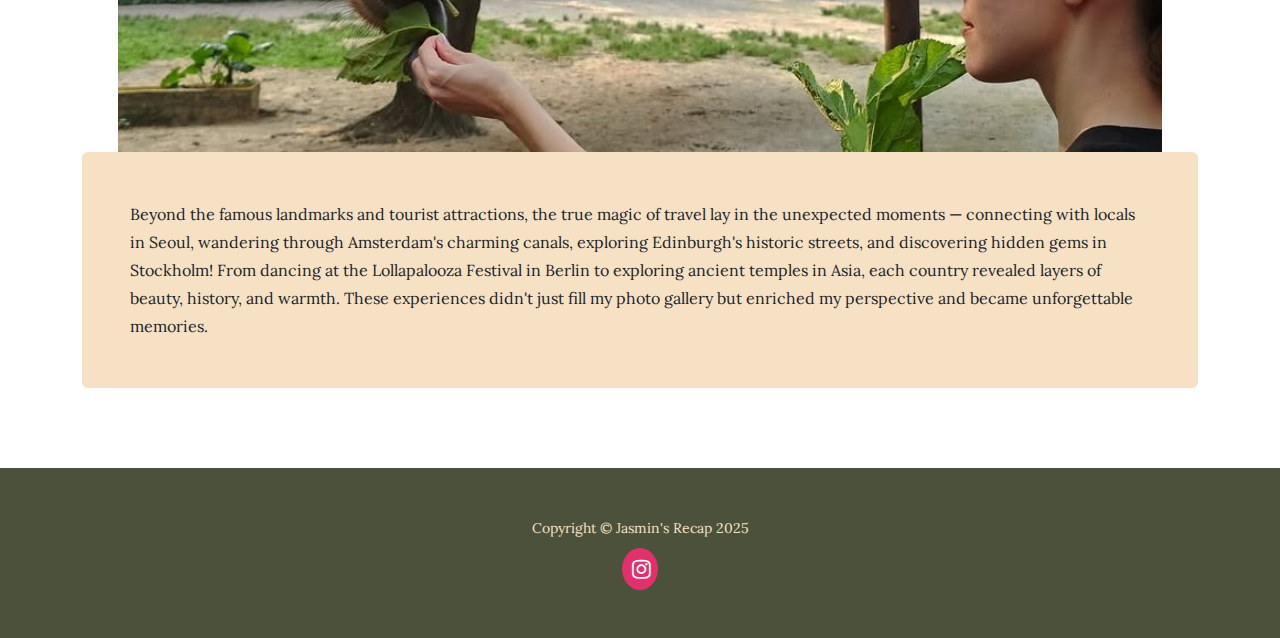
<file: Testikansio/travel.html>
<!DOCTYPE html>
<html lang="en">
    <head>
        <meta charset="utf-8" />
        <meta name="viewport" content="width=device-width, initial-scale=1, shrink-to-fit=no" />
        <meta name="description" content="" />
        <meta name="author" content="" />
        <title>Travel - Jasmin's Recap 2025</title>
        <link rel="icon" type="image/x-icon" href="assets/favicon.ico" />
        <!-- Google fonts-->
        <link href="https://fonts.googleapis.com/css?family=Raleway:100,100i,200,200i,300,300i,400,400i,500,500i,600,600i,700,700i,800,800i,900,900i" rel="stylesheet" />
        <link href="https://fonts.googleapis.com/css?family=Lora:400,400i,700,700i" rel="stylesheet" />
        <!-- icon library for social media icons -->
        <link rel="stylesheet" href="https://cdnjs.cloudflare.com/ajax/libs/font-awesome/4.7.0/css/font-awesome.min.css" />
        <!-- Core theme CSS (includes Bootstrap)-->
        <link href="css/styles.css" rel="stylesheet" />
    </head>
    <body>
        <header>
            <h1 class="site-heading text-center text-faded d-none d-lg-block">
                <span class="site-heading-upper text-primary mb-3">Year in Review</span>
                <span class="site-heading-lower">Jasmin's Recap 2025</span>
            </h1>
        </header>
        <!-- Navigation-->
        <nav class="navbar navbar-expand-lg navbar-dark py-lg-4" id="mainNav">
            <div class="container">
                <a class="navbar-brand text-uppercase fw-bold d-lg-none" href="index.html">Start Bootstrap</a>
                <button class="navbar-toggler" type="button" data-bs-toggle="collapse" data-bs-target="#navbarSupportedContent" aria-controls="navbarSupportedContent" aria-expanded="false" aria-label="Toggle navigation"><span class="navbar-toggler-icon"></span></button>
                <div class="collapse navbar-collapse" id="navbarSupportedContent">
                    <ul class="navbar-nav mx-auto">
                        <li class="nav-item px-lg-4"><a class="nav-link text-uppercase" href="index.html">Home</a></li>
                        <li class="nav-item px-lg-4"><a class="nav-link text-uppercase" href="about.html">About</a></li>
                        <li class="nav-item px-lg-4"><a class="nav-link text-uppercase" href="travel.html">Travel</a></li>
                        <li class="nav-item px-lg-4"><a class="nav-link text-uppercase" href="concerts.html">Concerts</a></li>
                    </ul>
                </div>
            </div>
        </nav>
        <section class="page-section">
            <div class="container">
                <div class="product-item d-flex flex-column flex-lg-row align-items-center">
                    <div class="product-item-title d-flex">
                        <div class="bg-faded p-5 d-flex ms-auto rounded">
                            <h2 class="section-heading mb-0">
                                <span class="section-heading-upper">Countries visited this year</span>
                                <span class="section-heading-lower">12 countries around the world!</span>
                            </h2>
                        </div>
                    </div>
                    <img class="img-fluid mx-auto d-block rounded-3 shadow map-hover mb-4" src="assets/img/mapbeen.jpg" alt="World map with highlighted countries are the ones that are already visited" />
                    <div class="product-item-description d-flex me-auto">
                        <div class="bg-faded p-5 rounded"><p class="mb-0">On the map above, all the places that I have visited are marked! This year I got to add a few new countries to the map since I got to travel to 12 countries around the world: Denmark, Poland, Singapore, South Korea, Hong Kong, Mainland China, The Netherlands, Germany, Estonia, Sweden, Japan and Scotland. Each destination offered its own unique charm, culture, and unforgettable experiences that shaped my journey throughout 2025.</p></div>
                    </div>
                </div>
            </div>
        </section>
        <section class="page-section">
            <div class="container">
                <div class="product-item d-flex flex-column flex-lg-row align-items-center">
                    <div class="product-item-title d-flex">
                        <div class="bg-faded p-5 d-flex me-auto rounded">
                            <h2 class="section-heading mb-0">
                                <span class="section-heading-upper">A Month of Discovery</span>
                                <span class="section-heading-lower">June in China</span>
                            </h2>
                        </div>
                    </div>
                    <img class="product-item-img mx-auto d-flex rounded img-fluid mb-3 mb-lg-0" src="assets/img/travel-01.jpg" alt="A view from a mountain in Beijing, China." />
                    <div class="product-item-description d-flex ms-auto">
                        <div class="bg-faded p-5 rounded"><p class="mb-0">June was dedicated entirely to exploring China — a journey that began in Hong Kong and unfolded across the country's most captivating destinations. From the bustling streets of Guangzhou to the modern skyline of Shanghai, the historic grandeur of Beijing, and the iconic Great Wall stretching across dramatic landscapes, every moment was mesmerizing. I also ventured into smaller towns and hidden gems, experiencing authentic local life away from the tourist trails. The diverse architecture, rich history, and especially the warm hospitality of the Chinese people made this month-long adventure one of the most transformative experiences of 2025.</p></div>
                    </div>
                </div>
            </div>
        </section>
        <section class="page-section">
            <div class="container">
                <div class="product-item d-flex flex-column flex-lg-row align-items-center">
                    <div class="product-item-title d-flex">
                        <div class="bg-faded p-5 d-flex ms-auto rounded">
                            <h2 class="section-heading mb-0">
                                <span class="section-heading-upper">Unforgettable Moments</span>
                                <span class="section-heading-lower">Experiences That Shaped 2025</span>
                            </h2>
                        </div>
                    </div>
                    <img class="product-item-img mx-auto d-flex rounded img-fluid mb-3 mb-lg-0" src="assets/img/travel-02.jpg" alt="Woman feeding a giraffe in a safari zoo in Guangzhou, China." />
                    <div class="product-item-description d-flex me-auto">
                        <div class="bg-faded p-5 rounded"><p class="mb-0">Beyond the famous landmarks and tourist attractions, the true magic of travel lay in the unexpected moments — connecting with locals in Seoul, wandering through Amsterdam's charming canals, exploring Edinburgh's historic streets, and discovering hidden gems in Stockholm! From dancing at the Lollapalooza Festival in Berlin to exploring ancient temples in Asia, each country revealed layers of beauty, history, and warmth. These experiences didn't just fill my photo gallery but enriched my perspective and became unforgettable memories.</p></div>
                    </div>
                </div>
            </div>
        </section>
        <footer class="footer text-faded text-center py-5">
            <div class="container">
                <p class="m-0 small">Copyright &copy; Jasmin's Recap 2025</p>
                <div class="social-icons mt-2">
                    <a href="https://www.instagram.com/jasminmeeri/" class="fa fa-instagram" aria-label="Instagram" target="_blank" rel="noopener noreferrer"></a>
                </div>
            </div>
        </footer>
    </body>
</html>
</file>
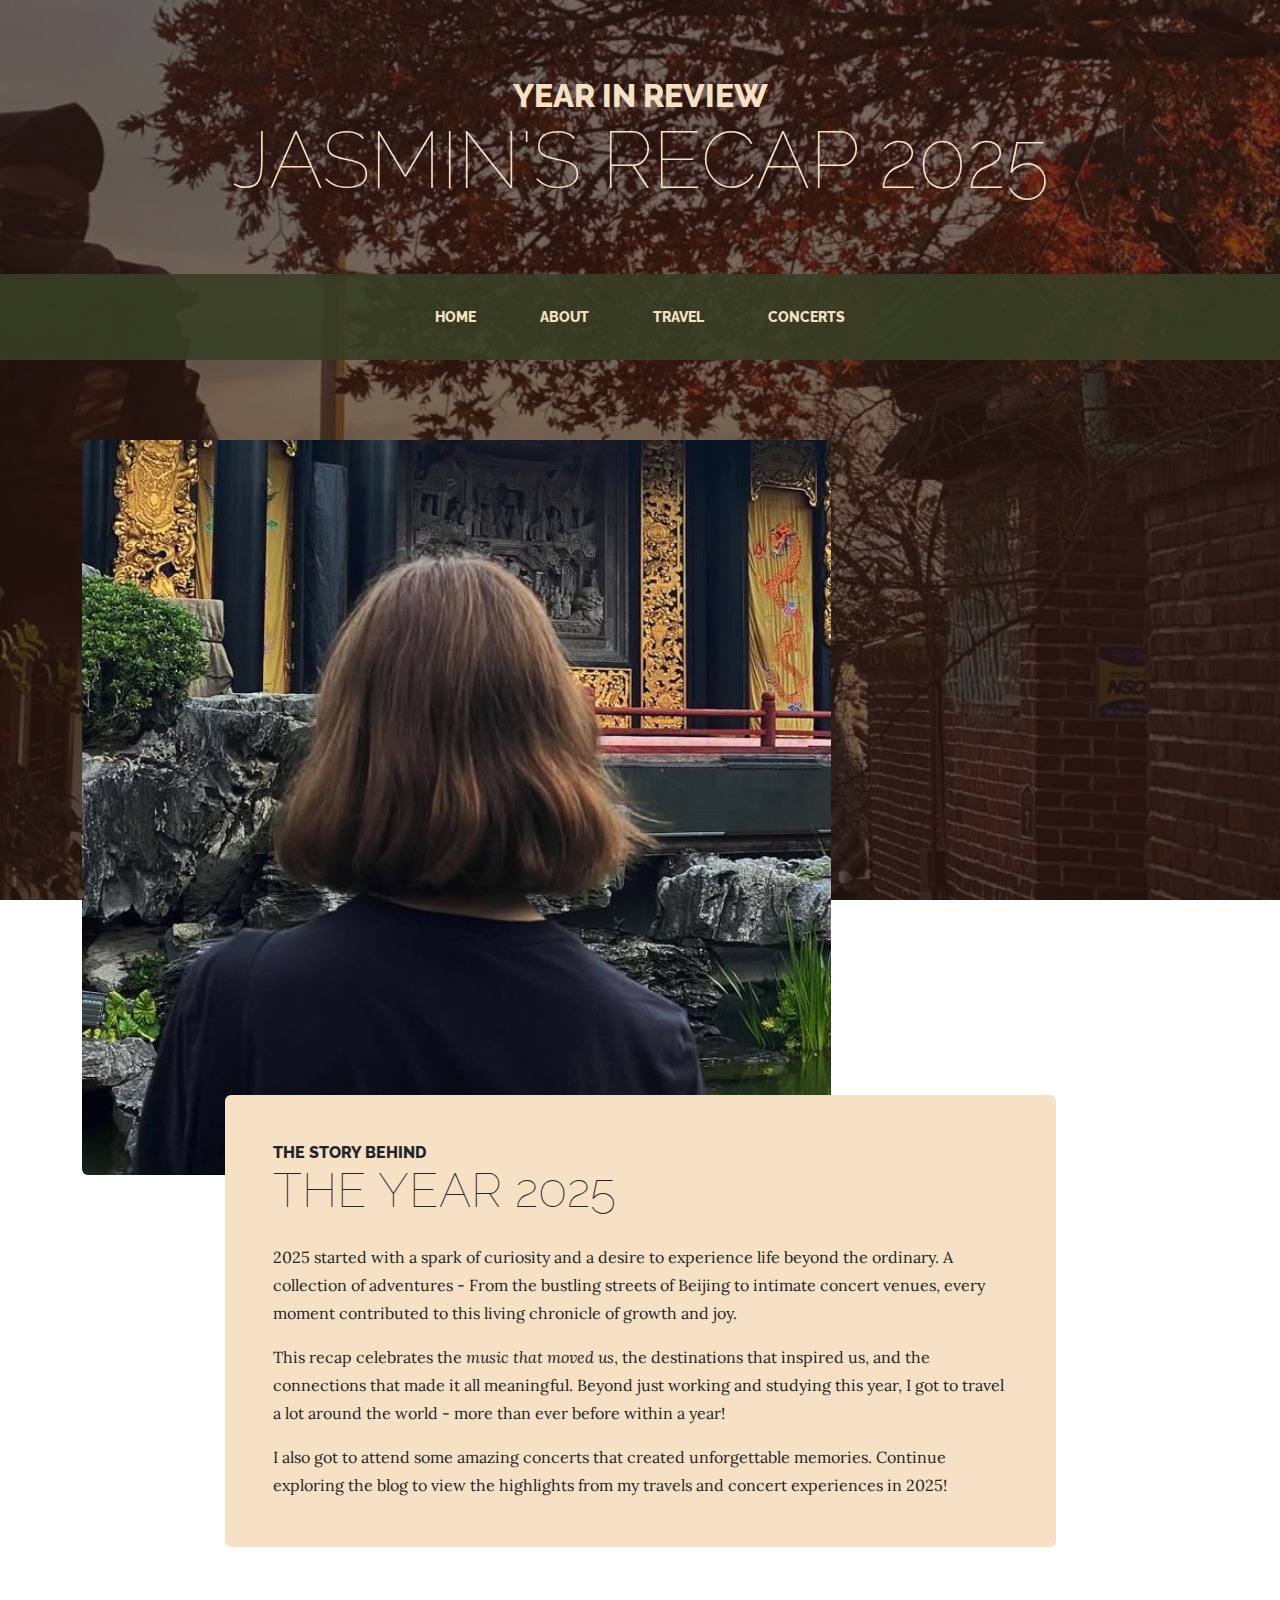
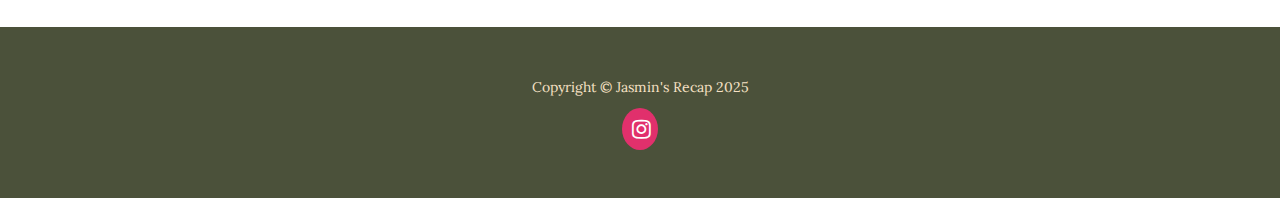
<file: WSD_Final_Project/about.html>
<!DOCTYPE html>
<html lang="en">
    <head>
        <meta charset="utf-8" />
        <meta name="viewport" content="width=device-width, initial-scale=1, shrink-to-fit=no" />
        <meta name="description" content="" />
        <meta name="author" content="" />
        <title>About - Jasmin's Recap 2025</title>
        <link rel="icon" type="image/x-icon" href="assets/favicon.ico" />
        <!-- Google fonts-->
        <link href="https://fonts.googleapis.com/css?family=Raleway:100,100i,200,200i,300,300i,400,400i,500,500i,600,600i,700,700i,800,800i,900,900i" rel="stylesheet" />
        <link href="https://fonts.googleapis.com/css?family=Lora:400,400i,700,700i" rel="stylesheet" />
        <!-- icon library for social media icons -->
        <link rel="stylesheet" href="https://cdnjs.cloudflare.com/ajax/libs/font-awesome/4.7.0/css/font-awesome.min.css" />
        <!-- Core theme CSS (includes Bootstrap)-->
        <link href="css/styles.css" rel="stylesheet" />
    </head>
    <body>
        <header>
            <h1 class="site-heading text-center text-faded d-none d-lg-block">
                <span class="site-heading-upper text-primary mb-3">Year in Review</span>
                <span class="site-heading-lower">Jasmin's Recap 2025</span>
            </h1>
        </header>
        <!-- Navigation-->
        <nav class="navbar navbar-expand-lg navbar-dark py-lg-4" id="mainNav">
            <div class="container">
                <a class="navbar-brand text-uppercase fw-bold d-lg-none" href="index.html">Jasmin's Recap 2025</a>
                <button class="navbar-toggler" type="button" data-bs-toggle="collapse" data-bs-target="#navbarSupportedContent" aria-controls="navbarSupportedContent" aria-expanded="false" aria-label="Toggle navigation"><span class="navbar-toggler-icon"></span></button>
                <div class="collapse navbar-collapse" id="navbarSupportedContent">
                    <ul class="navbar-nav mx-auto">
                        <li class="nav-item px-lg-4"><a class="nav-link text-uppercase" href="index.html">Home</a></li>
                        <li class="nav-item px-lg-4"><a class="nav-link text-uppercase" href="about.html">About</a></li>
                        <li class="nav-item px-lg-4"><a class="nav-link text-uppercase" href="travel.html">Travel</a></li>
                        <li class="nav-item px-lg-4"><a class="nav-link text-uppercase" href="concerts.html">Concerts</a></li>
                    </ul>
                </div>
            </div>
        </nav>
        <section class="page-section about-heading">
            <div class="container">
                <img class="img-fluid rounded about-heading-img mb-3 mb-lg-0" src="assets/img/chnabout.jpg" alt="A woman at a historical site in Guangzhou, China." />
                <div class="about-heading-content">
                    <div class="row">
                        <div class="col-xl-9 col-lg-10 mx-auto">
                            <div class="bg-faded rounded p-5">
                                <h2 class="section-heading mb-4">
                                    <span class="section-heading-upper">The Story Behind</span>
                                    <span class="section-heading-lower">The year 2025</span>
                                </h2>
                                <p>2025 started with a spark of curiosity and a desire to experience life beyond the ordinary. A collection of adventures - From the bustling streets of Beijing to intimate concert venues, every moment contributed to this living chronicle of growth and joy.</p>
                                <p>
                                    This recap celebrates the <em>music that moved us</em>, the destinations that inspired us, and the connections that made it all meaningful. Beyond just working and studying this year, I got to travel a lot around the world - more than ever before within a year!
                                </p>
                                <p class="mb-0">
                                    I also got to attend some amazing concerts that created unforgettable memories. Continue exploring the blog to view the highlights from my travels and concert experiences in 2025!
                                </p>
                            </div>
                        </div>
                    </div>
                </div>
            </div>
        </section>
        <footer class="footer text-faded text-center py-5">
            <div class="container">
                <p class="m-0 small">Copyright &copy; Jasmin's Recap 2025</p>
                <div class="social-icons mt-2">
                    <a href="https://www.instagram.com/jasminmeeri/" class="fa fa-instagram" aria-label="Instagram" target="_blank" rel="noopener noreferrer"></a>
                </div>
            </div>
        </footer>
         <!-- Bootstrap core JS-->
        <script src="https://cdn.jsdelivr.net/npm/bootstrap@5.2.3/dist/js/bootstrap.bundle.min.js"></script>
    </body>
</html>
</file>
<file: CSS_Assignment_2/styles.css>
/* Resetting the defaults */
* {
    margin: 0;
    padding: 0;
    box-sizing: border-box;
}

/* Typography section */
body {
    font-family: 'Space Mono', monospace;
    line-height: 1.6;
    color: #333;
    background-color: #f9f9f9;
    background-repeat: repeat;
    text-align: center;
}

main {
    padding-bottom: 80px;
    text-align: center;
}

h1.title {
    text-align: center;
    text-transform: uppercase;
    letter-spacing: 4px;
    font-weight: 700;
    margin: 20px 0;
    color: #222 !important;
    /* override */

}


h2 {
    text-align: center;
    font-weight: bold;
    font-style: italic;
    font-weight: bold;
    word-spacing: 4px;
    margin: 20px 0 10px 0;
    color: black;
}

.intro {
    text-align: center;
    font-size: 16px;
    margin-bottom: 20px;
}

.highlight.bold {
    font-weight: 700;
    color: rgb(0, 45, 4);
    /* use of rgb */
}

/* Navigation bar */
nav {
    margin: 15px 0;
    text-align: center;
}

nav a {
    text-decoration: none;
    color: darkblue;
    /* use of named color */
    margin: 0 15px;
    font-weight: bold;
    display: inline;
    /* inline display */
}

nav a:hover {
    color: #590303;
    /* use of hex color */
}

nav a:visited {
    color: rgba(35, 176, 101, 0.661);
}

nav a:active {
    color: darkolivegreen;
}

/* Quote section */
.quote {
    padding: 15px;
    font-style: italic;
    text-align: center;
    margin: 30px auto;
    font-size: 18px;
    color: #202020;
    max-width: 600px;
    border-radius: 6px;
    opacity: 0.85;
    background-color: hsl(210, 60%, 90%);
    /* use of hsl color */
}

/* Gallery section */
.gallery {
    display: block;
    text-align: center;
    margin: 20px auto;
    min-width: 300px;
    max-width: 1000px;
    position: relative
}

.gallery figure {
    display: inline-block;
    margin: 10px;
    border: 2px solid #ccc;
    padding: 10px;
    background-color: #fff;
    box-shadow: 2px 2px 8px rgba(0, 0, 0, 0.1);
}

.gallery figcaption {
    font-size: 14px;
    text-align: center;
    margin-top: 6px;
    font-style: italic;
    text-align: center;
}

/* Examples of Positioning */
.artwork.static {
    position: static;
}

.artwork.relative {
    position: relative;
    top: 10px;
    right: 5px;
}

.artwork.absolute {
    position: absolute;
    top: 100px;
    z-index: 2;
}

.artwork.sticky {
    position: sticky;
    top: 400px;
    z-index: 1;
}

/*Float and clear example*/

.float-text {
    float: left;
    width: 200px;
    margin: 10px;
    padding: 10px;
    background: rgba(200, 200, 200, 0.4);
    border-radius: 6px;
}

.clear {
    clear: both;

}

/* Footer section */

footer {
    text-align: center;
    margin-top: 40px;
    padding: 15px;
    background: #eee;
    border-top: 3px solid #ccc;
}

.fixed-footer {
    position: fixed;
    bottom: 0;
    width: 100%;
    background-color: #222;
    color: #fff;
    text-align: center;
    padding: 10px 0;
    font-size: 14px;
}
</file>
